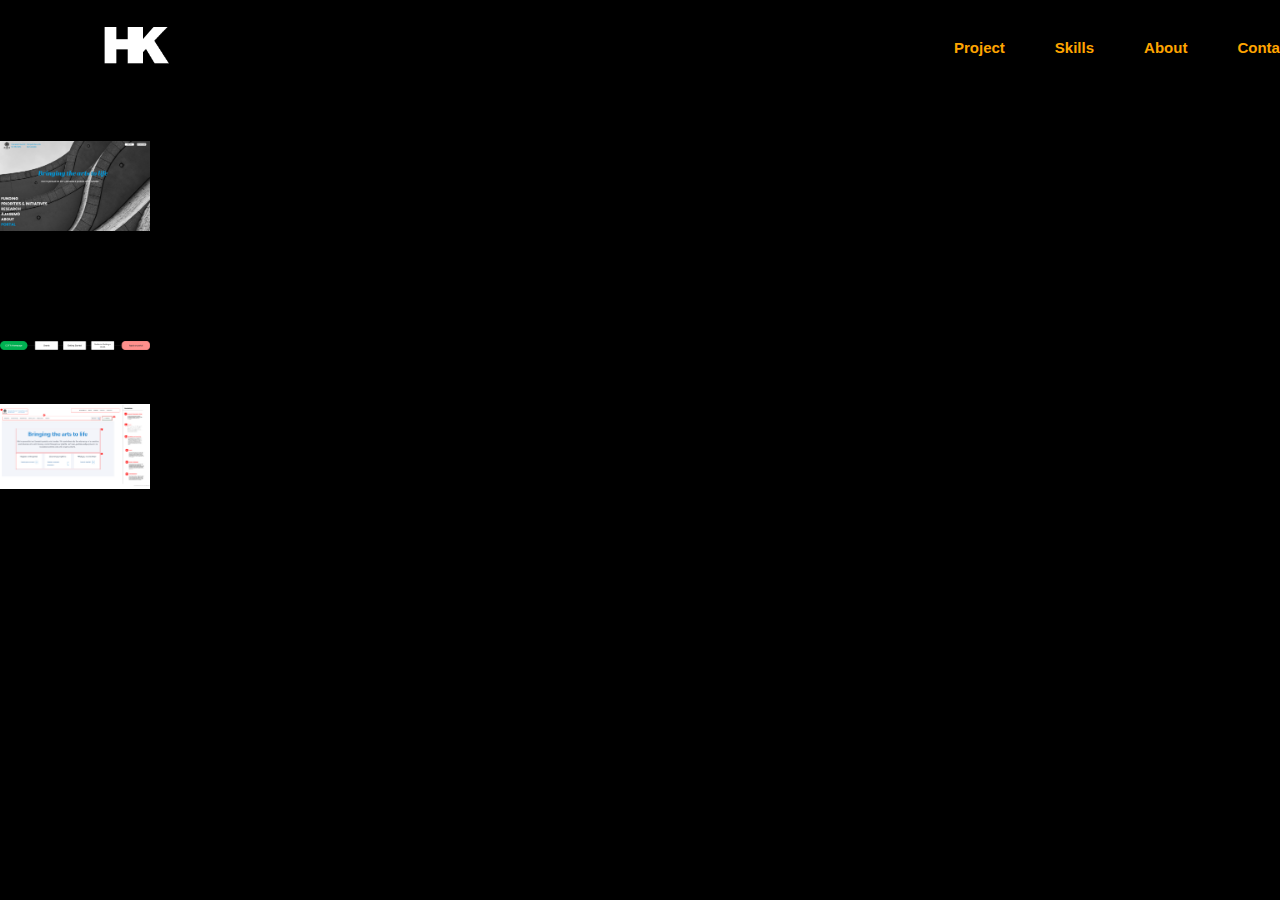
<file: CCFTA.html>
<!DOCTYPE html>
<html lang="en">
<head>
    <meta charset="UTF-8">
    <meta http-equiv="X-UA-Compatible" content="IE=edge">
    <meta name="viewport" content="width=device-width, initial-scale=1.0">
    <link rel="stylesheet" href="./CSS/style.css" />
    <title>Hasan Khan</title>
</head>
<body> 
    <div class="container">
    <header class="nav">
        <img class="logo" src="./CSS/images/Vector.png" alt="HK logo" />
        <ul>
            <a>Project</a>
            <a>Skills</a>
            <a>About</a>
            <a>Contact</a>
        </ul>
    </header>
    <section class="ccfta">
        <h1> CCFTA RESPONSIVE RE-DESIGN </h1>
        <img src="./CSS/images/MAIN HOME.png" alt="ccfta home">
        <h2> SUMMARY </h2>
        <br>
        <p> The CCFTA is Canada’s public art funder; providing resources and assistance to Canadian artists in order to enrich the vibrant art scene in Canada. While they show clear intent in their copy, their navigation and (lack of) visual direction gave users trouble in their experience of the site. I focused on ensuring that users could easily find the resources they needed, while maintaining an aesthetic based in the cultural arts.</p>
        <h2> THE RE-DESIGN PROCESS </h2>
        <img src="./CSS/images/user flow ccfta.png" alt="user flow">
        <p> These user tests highlighted four key issues with the current site.
            There are not enough clickable links within the main bodies of text.
            The portal exists on a different site and users are unable to return to the CCFTA site natively.
            The website’s design does not capture the user’s attention and this manifests in users ignoring what is on the screen.
            Users had to use trial and error to get to the portal, and multiple users needed assistance in completing the task.</p>
            <img src="./CSS/images/CANADA COUNCIL FOR THE ARTS ANNOTATION.png" alt="annotated home"
            
    </section>
</body>
</html>
</file>
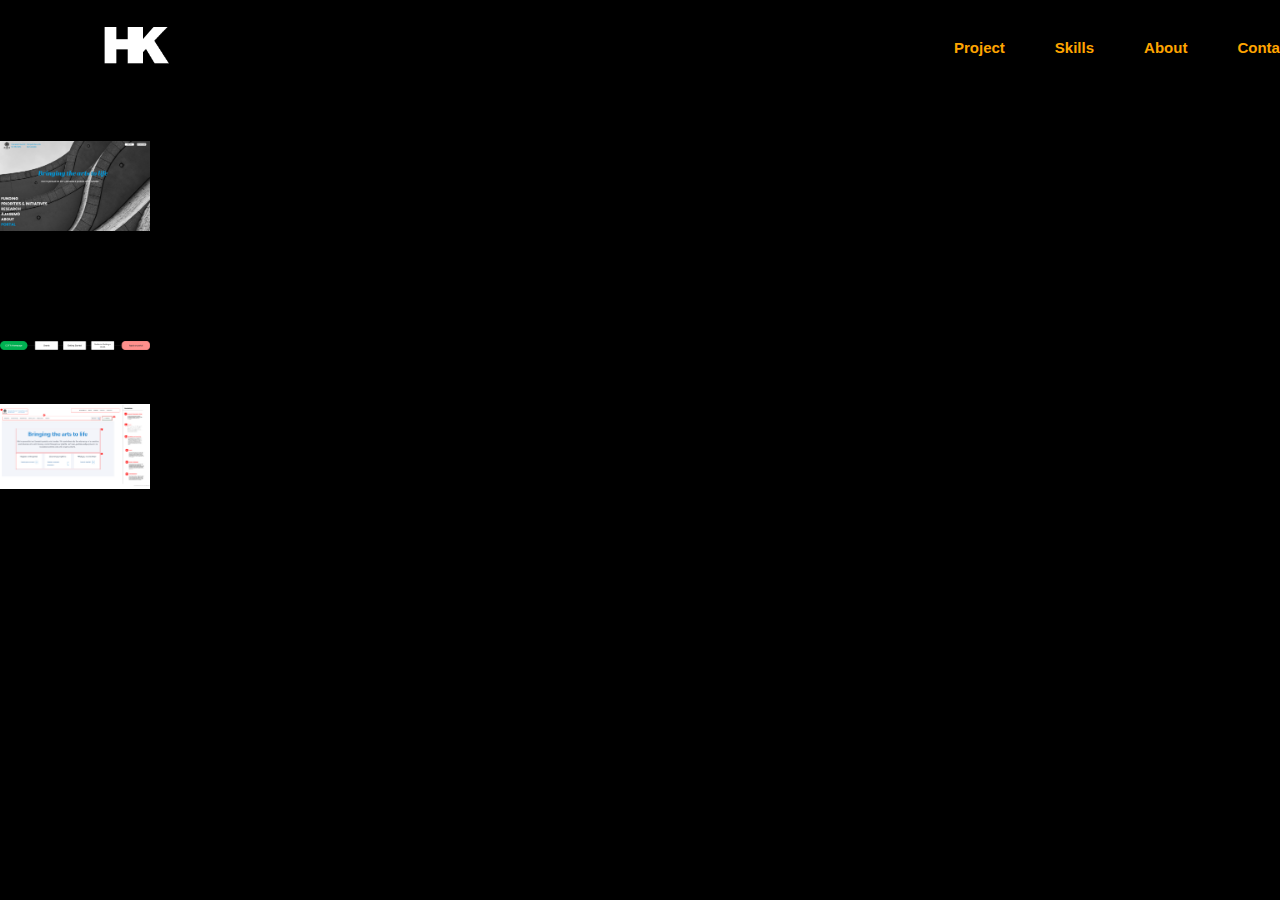
<file: ignore this please.html>
<!DOCTYPE html>
<html lang="en">
<head>
    <meta charset="UTF-8">
    <meta http-equiv="X-UA-Compatible" content="IE=edge">
    <meta name="viewport" content="width=device-width, initial-scale=1.0">
    <link rel="stylesheet" href="./CSS/style.css" />
    <title>Hasan Khan</title>
</head>
<body> 
    <div class="container">
    <header class="nav">
        <img class="logo" src="./CSS/images/Vector.png" alt="HK logo" />
        <ul>
            <a>Project</a>
            <a>Skills</a>
            <a>About</a>
            <a>Contact</a>
        </ul>
    </header>
    <section class="ccfta">
        <h1> CCFTA RESPONSIVE RE-DESIGN </h1>
        <img src="./CSS/images/MAIN HOME.png" alt="ccfta home">
        <h2> SUMMARY </h2>
        <br>
        <p> The CCFTA is Canada’s public art funder; providing resources and assistance to Canadian artists in order to enrich the vibrant art scene in Canada. While they show clear intent in their copy, their navigation and (lack of) visual direction gave users trouble in their experience of the site. I focused on ensuring that users could easily find the resources they needed, while maintaining an aesthetic based in the cultural arts.</p>
        <h2> THE RE-DESIGN PROCESS </h2>
        <img src="./CSS/images/user flow ccfta.png" alt="user flow">
        <p> These user tests highlighted four key issues with the current site.
            There are not enough clickable links within the main bodies of text.
            The portal exists on a different site and users are unable to return to the CCFTA site natively.
            The website’s design does not capture the user’s attention and this manifests in users ignoring what is on the screen.
            Users had to use trial and error to get to the portal, and multiple users needed assistance in completing the task.</p>
            <img src="./CSS/images/CANADA COUNCIL FOR THE ARTS ANNOTATION.png" alt="annotated home">
            
    </section>
</body>
</html>
</file>
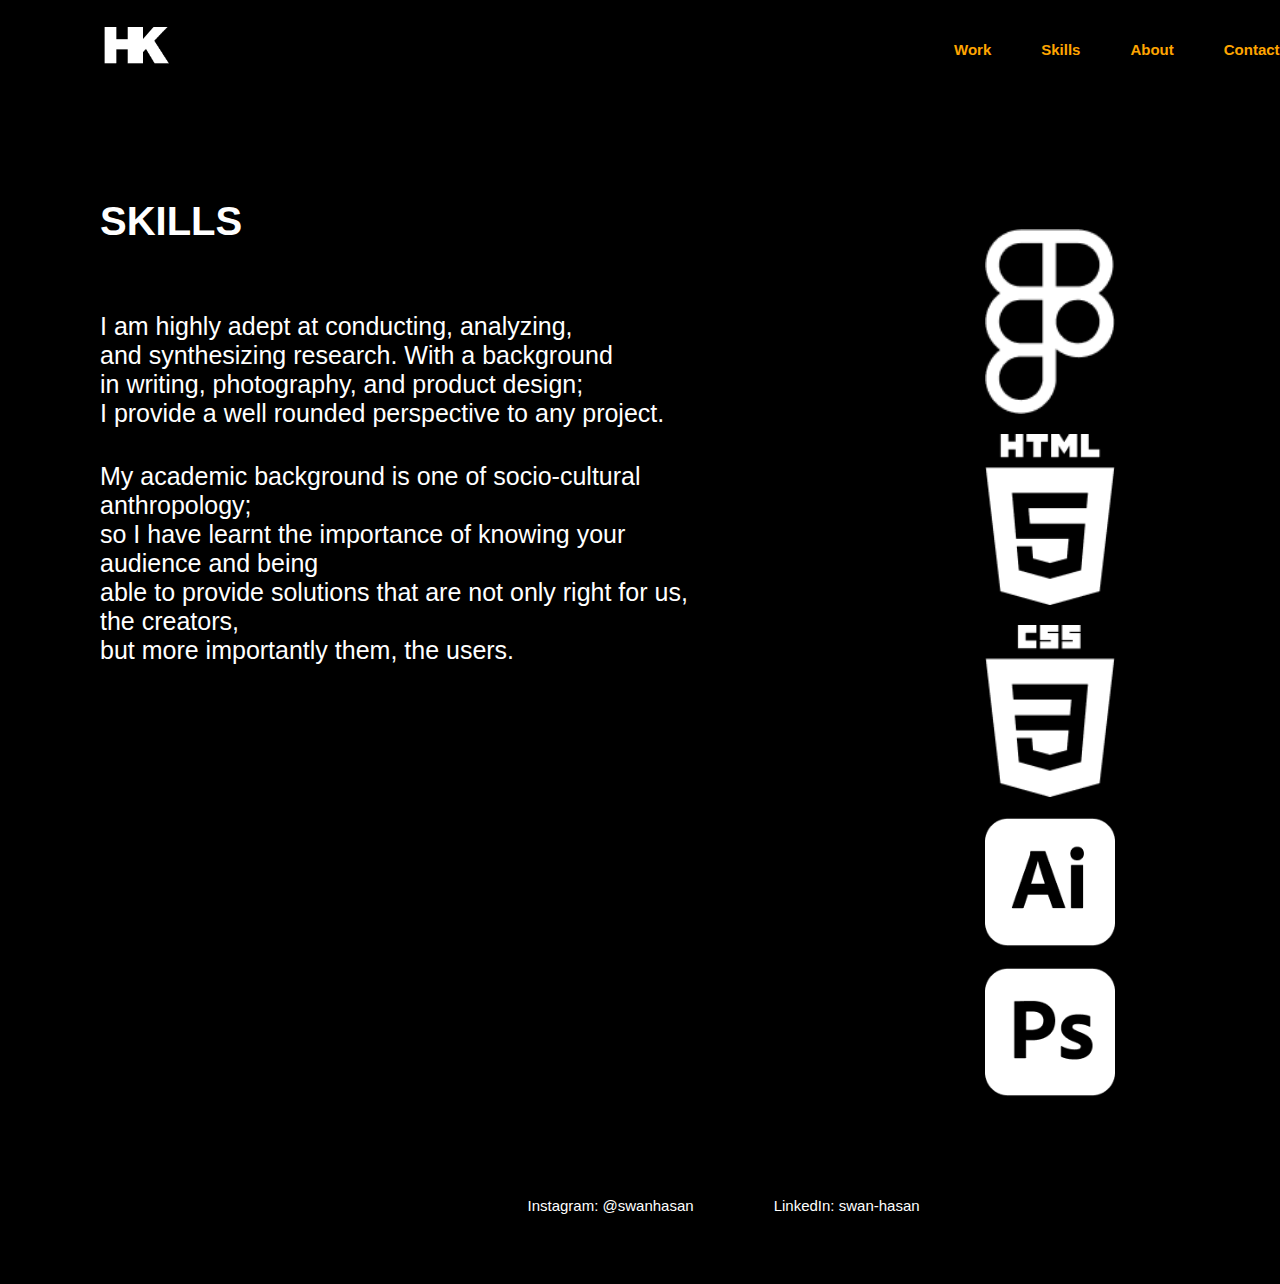
<file: mySkills.html>
<!DOCTYPE html>
<html lang="en">
    <head>
        <meta charset="UTF-8" />
        <meta http-equiv="X-UA-Compatible" content="IE=edge" />
        <meta name="viewport" content="width=device-width, initial-scale=1.0" />
        <link rel="stylesheet" href="./CSS/style.css" />
        <title>Hasan Khan</title>
    </head>
    <body>
        <header class="nav">
            <a href="./index.html">
                <img class="logo" src="./CSS/images/Vector.png" alt="HK logo" /> 
           </a>            <ul>
                <a href="./myWork.html"> Work</a>
                <a href="./mySkills.html">Skills</a>
                <a>About</a>
                <a>Contact</a>
            </ul>
        </header>
        <section class="flex-container">
            <div class="skills">
                <h1>SKILLS</h1>
                <br />
                <br />
                <br />
                <br />

                <p>
                    I am highly adept at conducting, analyzing,<br />
                    and synthesizing research. With a background <br />
                    in writing, photography, and product design;<br />
                    I provide a well rounded perspective to any project.
                </p>
                <br />
                <br />
                <p>
                    My academic background is one of socio-cultural
                    anthropology; <br />
                    so I have learnt the importance of knowing your audience and
                    being <br />
                    able to provide solutions that are not only right for us,
                    the creators, <br />
                    but more importantly them, the users.
                </p>
            </div>
            <div class="vectors">
                <img
                    src="./CSS/images/figma vector.png"
                    alt="figma"
                    class="img-things"
                />

                <img
                    src="./CSS/images/html vector.png"
                    alt="html"
                    class="img-things"
                />

                <img
                    src="./CSS/images/css vector.png"
                    alt="css"
                    class="img-things"
                />

                <img
                    src="./CSS/images/illustrator vector.png"
                    alt="illustrator"
                    class="img-things"
                />

                <img
                    src="./CSS/images/photoshop vector.png"
                    alt="photoshop"
                    class="img-things"
                />
            </div>
        </section>
        <div class="footer">
            <ul>
                <li>Instagram: @swanhasan</li>
                <li>LinkedIn: swan-hasan</li>
            </ul>
        </div>
    </body>
</html>
</file>
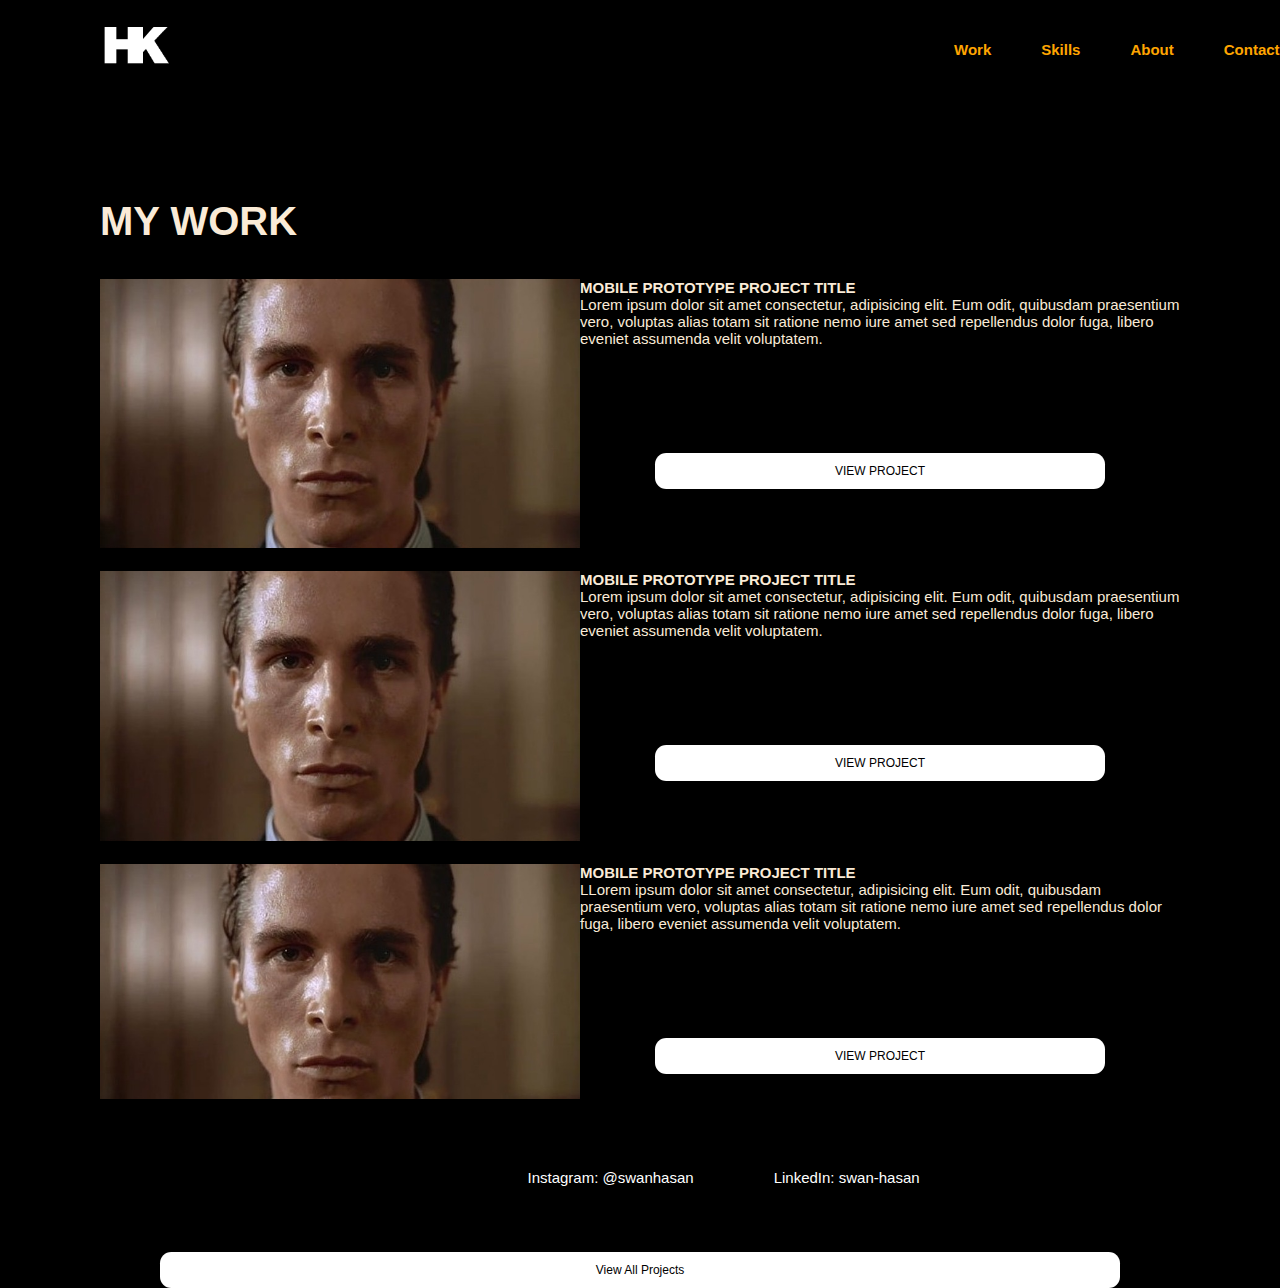
<file: myWork.html>
<!DOCTYPE html>
<html lang="en">
    <head>
        <meta charset="UTF-8" />
        <meta http-equiv="X-UA-Compatible" content="IE=edge" />
        <meta name="viewport" content="width=device-width, initial-scale=1.0" />
        <link rel="stylesheet" href="./CSS/style.css" />
        <title>Hasan Khan</title>
    </head>
    <body>
        <header class="nav">
            <a href="./index.html">
                <img class="logo" src="./CSS/images/Vector.png" alt="HK logo" /> 
           </a>            <ul>
                <a href="./myWork.html"> Work</a>
                <a href="./mySkills.html">Skills</a>
                <a>About</a>
                <a>Contact</a>
            </ul>
        </header>
        <section class="myWork">
            <h1 class="working">MY WORK </h1>
            <div class="workGrid">
                <div class="project-container">
                    <div class="img-container">
                        <img
                            src="./CSS/images/me when my code doesnt work.jpeg"
                            alt="placeholder"
                            class="placeholder"
                        />
                    </div>
                    <div class="">
                        <h4>MOBILE PROTOTYPE PROJECT TITLE</h4>
                        <p>
                            Lorem ipsum dolor sit amet consectetur, adipisicing elit. Eum odit, quibusdam praesentium vero, voluptas alias totam sit ratione nemo iure amet sed repellendus dolor fuga, libero eveniet assumenda velit voluptatem.
                        </p>
                        <button>VIEW PROJECT</button>
                    </div>
                </div>
                <div class="project-container">
                    <div class="img-container">
                        <img
                            src="./CSS/images/me when my code doesnt work.jpeg"
                            alt="placeholder"
                            class="placeholder"
                        />
                    </div>
                    <div>
                        <h4>MOBILE PROTOTYPE PROJECT TITLE</h4>
                        <p>
                            Lorem ipsum dolor sit amet consectetur, adipisicing elit. Eum odit, quibusdam praesentium vero, voluptas alias totam sit ratione nemo iure amet sed repellendus dolor fuga, libero eveniet assumenda velit voluptatem.
                        </p>
                        <button>VIEW PROJECT</button>
                    </div>
                </div>
                <div class="project-container">
                    <div class="img-container">
                        <img
                            src="./CSS/images/me when my code doesnt work.jpeg"
                            alt="placeholder"
                            class="placeholder"
                        />
                    </div>
                    <div>
                        <h4>MOBILE PROTOTYPE PROJECT TITLE</h4>
                        <p>
                            LLorem ipsum dolor sit amet consectetur, adipisicing elit. Eum odit, quibusdam praesentium vero, voluptas alias totam sit ratione nemo iure amet sed repellendus dolor fuga, libero eveniet assumenda velit voluptatem.
                        </p>
                        <button>VIEW PROJECT</button>
                    </div>
                </div>
            </div>
            <button>View All Projects</button>
        </section>
        <div class="footer">
            <ul>
                <li>Instagram: @swanhasan</li>
                <li>LinkedIn: swan-hasan</li>
            </ul>
        </div>
    </body>
</html>
</file>
<file: CSS/style.css>
* {
    margin: 0;
    padding: 0;
    box-sizing: border-box;
    font-size: 15px;
    width: 100%;
    font-family: Arial, Helvetica, sans-serif;

}

body {
    background-color: black;
    display: flex;
    flex-direction: column;
}

.nav {
    display: flex;
    justify-content: space-between;
    font-family: Helvetica, Arial, sans-serif;
    color: antiquewhite;
    padding: 12px;
    width: 100%;
    align-items: center;
    background-color: black;
}

.logo {
    margin-left: 5em;
    padding: 1em;
    width: 100px;
}

ul {
    display: flex;
    list-style-type: none;
    width: 25%;
    justify-content: space-between;
}

main {
    color: white;
    text-align: left;
    font-size: 50px;
    background-image: url("./images/hero_space_image.png");
    background-position: center center;
    background-repeat: no-repeat;
    background-size: cover;
    overflow-x: hidden;
}

.content {
    position: relative;
}

.text {
    position: absolute;
    top: 300px;
    left: 200px;
}

h1 {
    font-size: 40px;
}

.footer {
    display: flex;
    justify-content: space-around;
    padding: 30px;
    background-color: black;
    color: white;
    font-size: 400px;
    margin-top: auto;
   
  

    /* position: fixed;
    left: 0;
    bottom: 0;
    width: 100%; */
}

.footer li {
    padding: 40px;
    display: flex;
    justify-content: space-around;
    white-space: nowrap;    
}

a {
    font-weight: bold;
    margin-left: 0px;
    margin-right: 50px;
    text-decoration: none;
    color: orange;
}

.flex-container{
    margin-left: 100px;
    margin-top: 100px;
    display: flex;
    
}

.skills{
    flex: 1;
    color: white; 
}

.skills p {
    font-size: 25px;
    font-weight: 400;
}

.vectors {
    display: flex;
    flex-direction: column;
    flex: 1;
    align-items: center;
    padding: 20px;
    justify-content: space-between;
}

.img-things {
    width: 150px;
    /* height: 150px; */
    padding: 10px;
}

img {
    width: 150px;
}





.myWork {
    color: antiquewhite;
    height: 100vh;
    margin: 0 auto;
    margin-top: 100px;
}
/* .workGrid {
    color: antiquewhite;
    display: grid;
    grid-template-columns: 1fr;
    grid-template-rows: 1fr 1fr 1fr;
} */

.working{
   margin-left: 100px;
   padding-bottom: 25px;
}

.project-container {
    display: grid;
    grid-template-columns: 1fr 2fr;
    grid-template-areas: "left right";
    padding: 10px 100px 10px 100px;
}

.img-container {
    grid-area: "left";
}

.placeholder {
    width: 480px;
}

button{
background-color: white;
  border: none;
  color: black;
  padding: 15px 32px;
  text-align: center;
  text-decoration: none;
  display: inline-block;
  font-size: 16px;
  border-radius: 15px;

    justify-content: center;
    display: flex;
    margin-right: 100px;
    margin-top: 100px;
    scale: .75;
    
}

/* h3{
    display: flex;
    justify-content: center;
    padding: 50px;
    outline: invert;
} */

@media only screen and (max-width: 600px) {
    .flex-container{
        flex-direction: column;
    }
    .skills{
        width: 100%;

    }
    .project-container{
        display: flex;
        flex-direction: column;
    }
  }
</file>
